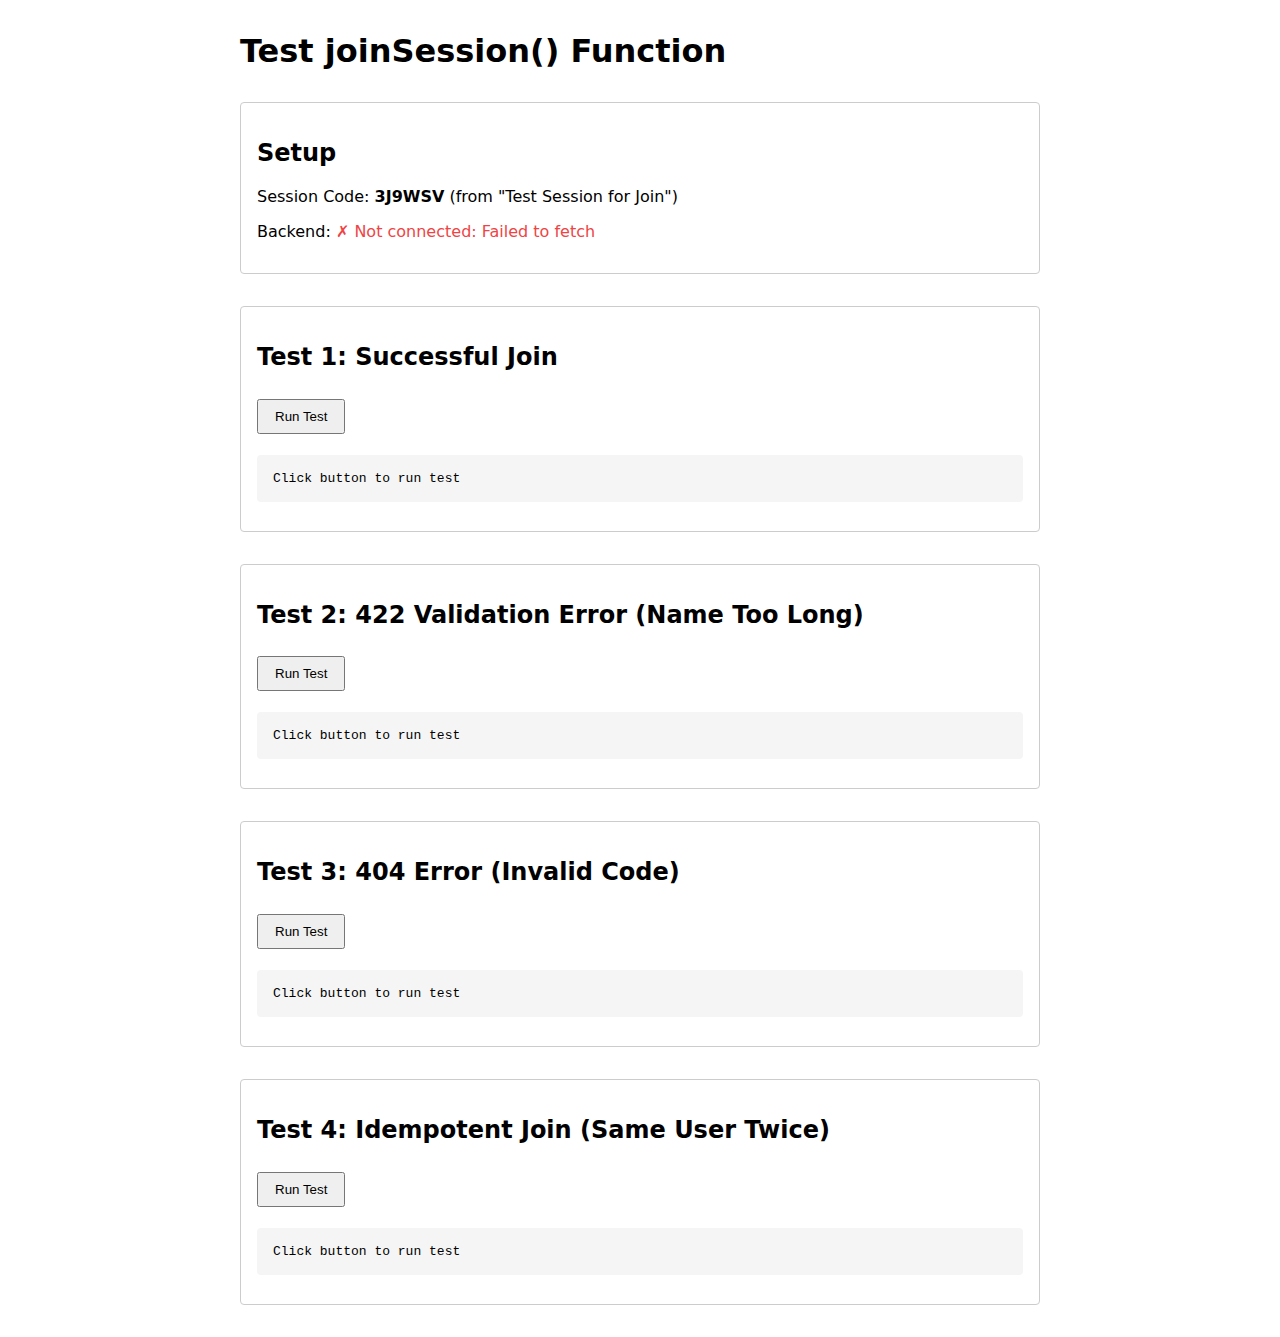
<file: frontend/public/test-join.html>
<!DOCTYPE html>
<html lang="en">
<head>
  <meta charset="UTF-8">
  <meta name="viewport" content="width=device-width, initial-scale=1.0">
  <title>Test Join Session Function</title>
  <style>
    body {
      font-family: system-ui, -apple-system, sans-serif;
      max-width: 800px;
      margin: 2rem auto;
      padding: 0 1rem;
    }
    .test-section {
      margin: 2rem 0;
      padding: 1rem;
      border: 1px solid #ccc;
      border-radius: 4px;
    }
    button {
      padding: 0.5rem 1rem;
      margin: 0.5rem 0.5rem 0.5rem 0;
      cursor: pointer;
    }
    pre {
      background: #f5f5f5;
      padding: 1rem;
      border-radius: 4px;
      overflow-x: auto;
    }
    .success { color: #22c55e; }
    .error { color: #ef4444; }
  </style>
</head>
<body>
  <h1>Test joinSession() Function</h1>
  
  <div class="test-section">
    <h2>Setup</h2>
    <p>Session Code: <strong>3J9WSV</strong> (from "Test Session for Join")</p>
    <p>Backend: <span id="backend-status">Checking...</span></p>
  </div>

  <div class="test-section">
    <h2>Test 1: Successful Join</h2>
    <button onclick="testSuccessfulJoin()">Run Test</button>
    <pre id="test1-output">Click button to run test</pre>
  </div>

  <div class="test-section">
    <h2>Test 2: 422 Validation Error (Name Too Long)</h2>
    <button onclick="testValidationError()">Run Test</button>
    <pre id="test2-output">Click button to run test</pre>
  </div>

  <div class="test-section">
    <h2>Test 3: 404 Error (Invalid Code)</h2>
    <button onclick="testNotFound()">Run Test</button>
    <pre id="test3-output">Click button to run test</pre>
  </div>

  <div class="test-section">
    <h2>Test 4: Idempotent Join (Same User Twice)</h2>
    <button onclick="testIdempotentJoin()">Run Test</button>
    <pre id="test4-output">Click button to run test</pre>
  </div>

  <script src="js/api.js"></script>
  <script>
    // Check backend status
    checkHealth()
      .then(() => {
        document.getElementById('backend-status').innerHTML = '<span class="success">✓ Connected</span>';
      })
      .catch((error) => {
        document.getElementById('backend-status').innerHTML = '<span class="error">✗ Not connected: ' + error.message + '</span>';
      });

    async function testSuccessfulJoin() {
      const output = document.getElementById('test1-output');
      output.textContent = 'Running...';
      
      try {
        const result = await joinSession('3J9WSV', 'Test Student Alice');
        output.innerHTML = '<span class="success">✓ SUCCESS</span>\n\n' + JSON.stringify(result, null, 2);
      } catch (error) {
        output.innerHTML = '<span class="error">✗ ERROR</span>\n\n' + error.message;
      }
    }

    async function testValidationError() {
      const output = document.getElementById('test2-output');
      output.textContent = 'Running...';
      
      try {
        const longName = 'A'.repeat(101); // 101 characters (max is 100)
        const result = await joinSession('3J9WSV', longName);
        output.innerHTML = '<span class="error">✗ UNEXPECTED SUCCESS</span>\n\nShould have failed with 422 error\n\n' + JSON.stringify(result, null, 2);
      } catch (error) {
        // This is expected - check if error message is readable
        const isReadable = !error.message.includes('[object Object]');
        const status = isReadable ? '✓ SUCCESS' : '✗ FAILURE';
        const statusClass = isReadable ? 'success' : 'error';
        output.innerHTML = `<span class="${statusClass}">${status}</span>\n\nError message is ${isReadable ? 'READABLE' : 'NOT READABLE ([object Object])'}\n\nMessage: ${error.message}`;
      }
    }

    async function testNotFound() {
      const output = document.getElementById('test3-output');
      output.textContent = 'Running...';
      
      try {
        const result = await joinSession('XXXXXX', 'Test User');
        output.innerHTML = '<span class="error">✗ UNEXPECTED SUCCESS</span>\n\nShould have failed with 404 error\n\n' + JSON.stringify(result, null, 2);
      } catch (error) {
        output.innerHTML = '<span class="success">✓ SUCCESS</span>\n\nGot expected 404 error\n\nMessage: ' + error.message;
      }
    }

    async function testIdempotentJoin() {
      const output = document.getElementById('test4-output');
      output.textContent = 'Running...';
      
      try {
        const result1 = await joinSession('3J9WSV', 'Same User');
        const result2 = await joinSession('3J9WSV', 'Same User');
        
        const match = result1.id === result2.id && result1.code === result2.code;
        const status = match ? '✓ SUCCESS' : '✗ FAILURE';
        const statusClass = match ? 'success' : 'error';
        
        output.innerHTML = `<span class="${statusClass}">${status}</span>\n\nIdempotent join ${match ? 'works correctly' : 'failed - got different results'}\n\nFirst join:\n${JSON.stringify(result1, null, 2)}\n\nSecond join:\n${JSON.stringify(result2, null, 2)}`;
      } catch (error) {
        output.innerHTML = '<span class="error">✗ ERROR</span>\n\n' + error.message;
      }
    }
  </script>
</body>
</html>
</file>
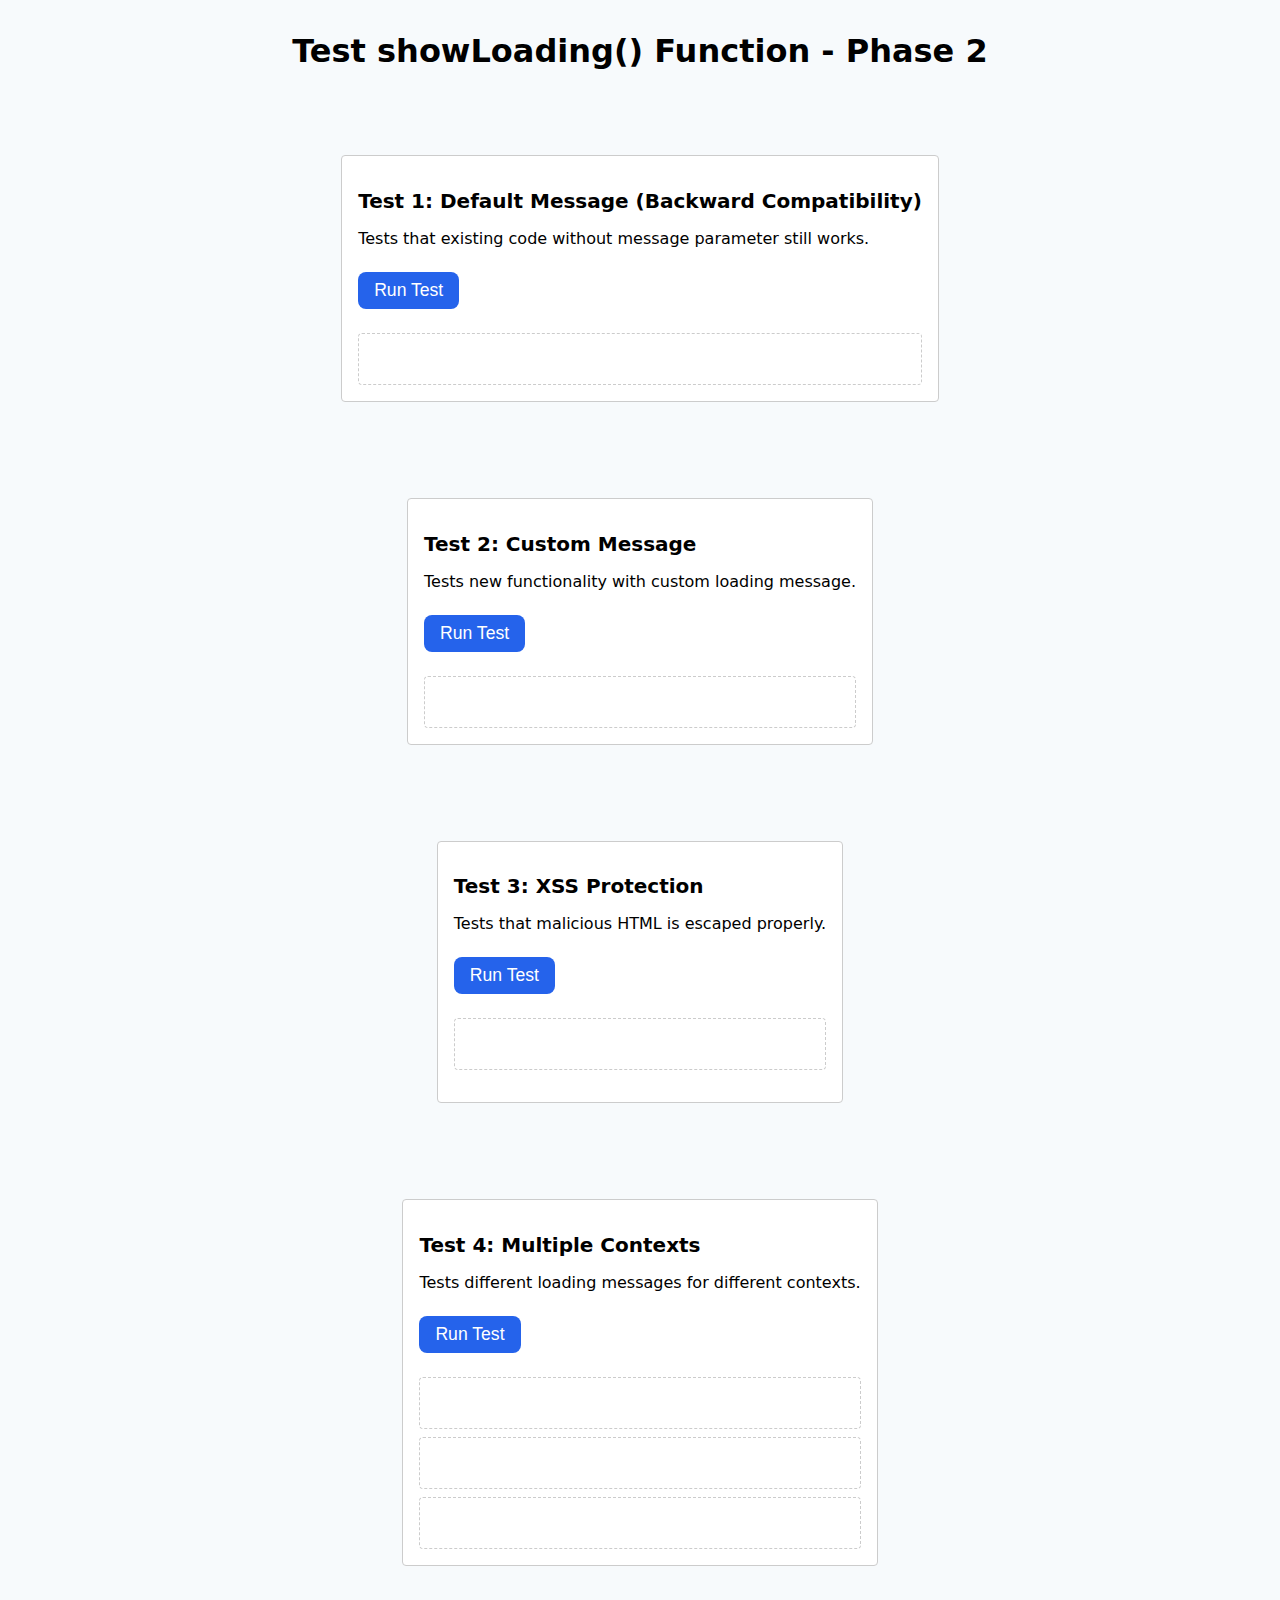
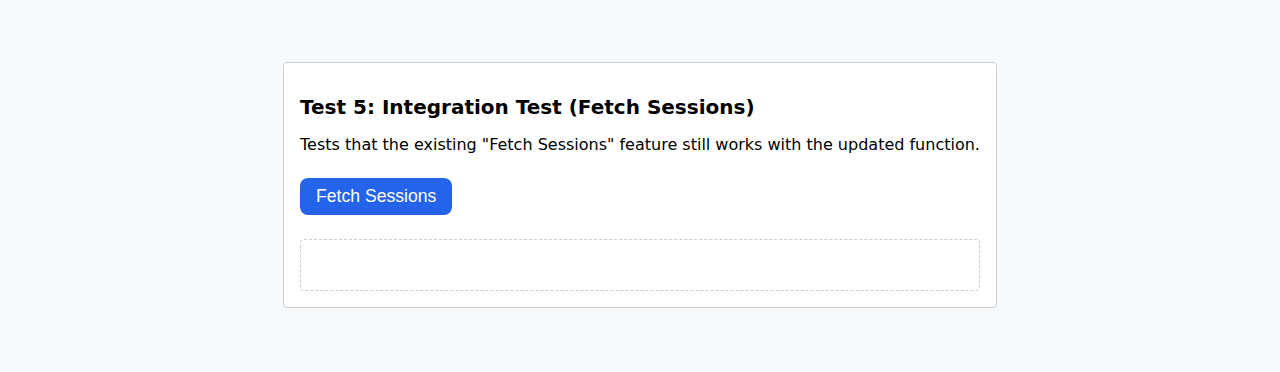
<file: frontend/public/test-showloading.html>
<!DOCTYPE html>
<html lang="en">
<head>
  <meta charset="UTF-8">
  <meta name="viewport" content="width=device-width, initial-scale=1.0">
  <title>Test showLoading() Function</title>
  <link rel="stylesheet" href="css/styles.css">
  <style>
    body {
      font-family: system-ui, -apple-system, sans-serif;
      max-width: 800px;
      margin: 2rem auto;
      padding: 0 1rem;
    }
    .test-section {
      margin: 2rem 0;
      padding: 1rem;
      border: 1px solid #ccc;
      border-radius: 4px;
      background: white;
    }
    button {
      padding: 0.5rem 1rem;
      margin: 0.5rem 0.5rem 0.5rem 0;
      cursor: pointer;
    }
    .output-box {
      margin-top: 1rem;
      min-height: 50px;
      border: 1px dashed #ccc;
      border-radius: 4px;
    }
    .success { 
      color: #22c55e; 
      font-weight: bold;
    }
  </style>
</head>
<body>
  <h1>Test showLoading() Function - Phase 2</h1>
  
  <div class="test-section">
    <h2>Test 1: Default Message (Backward Compatibility)</h2>
    <p>Tests that existing code without message parameter still works.</p>
    <button onclick="testDefaultMessage()">Run Test</button>
    <div id="test1-output" class="output-box"></div>
  </div>

  <div class="test-section">
    <h2>Test 2: Custom Message</h2>
    <p>Tests new functionality with custom loading message.</p>
    <button onclick="testCustomMessage()">Run Test</button>
    <div id="test2-output" class="output-box"></div>
  </div>

  <div class="test-section">
    <h2>Test 3: XSS Protection</h2>
    <p>Tests that malicious HTML is escaped properly.</p>
    <button onclick="testXSSProtection()">Run Test</button>
    <div id="test3-output" class="output-box"></div>
    <p id="test3-result"></p>
  </div>

  <div class="test-section">
    <h2>Test 4: Multiple Contexts</h2>
    <p>Tests different loading messages for different contexts.</p>
    <button onclick="testMultipleContexts()">Run Test</button>
    <div id="test4-output-1" class="output-box"></div>
    <div id="test4-output-2" class="output-box" style="margin-top: 0.5rem;"></div>
    <div id="test4-output-3" class="output-box" style="margin-top: 0.5rem;"></div>
  </div>

  <div class="test-section">
    <h2>Test 5: Integration Test (Fetch Sessions)</h2>
    <p>Tests that the existing "Fetch Sessions" feature still works with the updated function.</p>
    <button id="fetch-sessions">Fetch Sessions</button>
    <div id="sessions-output" class="output-box"></div>
  </div>

  <script src="js/utils.js"></script>
  <script src="js/api.js"></script>
  <script src="js/ui.js"></script>
  <script>
    function testDefaultMessage() {
      const output = document.getElementById('test1-output');
      
      // Call without message parameter (backward compatibility)
      showLoading(output);
      
      // Verify the default message is "Loading…"
      setTimeout(() => {
        const message = output.querySelector('.loading-message')?.textContent;
        if (message === 'Loading…') {
          output.innerHTML += '<p class="success">✓ PASS: Default message is "Loading…"</p>';
        } else {
          output.innerHTML += `<p style="color: red;">✗ FAIL: Expected "Loading…" but got "${message}"</p>`;
        }
      }, 100);
    }

    function testCustomMessage() {
      const output = document.getElementById('test2-output');
      
      // Call with custom message
      showLoading(output, 'Joining session…');
      
      // Verify the custom message is displayed
      setTimeout(() => {
        const message = output.querySelector('.loading-message')?.textContent;
        if (message === 'Joining session…') {
          output.innerHTML += '<p class="success">✓ PASS: Custom message displayed correctly</p>';
        } else {
          output.innerHTML += `<p style="color: red;">✗ FAIL: Expected "Joining session…" but got "${message}"</p>`;
        }
      }, 100);
    }

    function testXSSProtection() {
      const output = document.getElementById('test3-output');
      const result = document.getElementById('test3-result');
      
      // Try to inject malicious HTML (using string concatenation to avoid linter false positives)
      const scriptTag = '<' + 'script' + '>alert("XSS")<' + '/script' + '>';
      const imgTag = '<' + 'img src=x onerror=alert("XSS")' + '>';
      const maliciousInput = scriptTag + imgTag;
      showLoading(output, maliciousInput);
      
      // Check that the content is escaped
      setTimeout(() => {
        const html = output.innerHTML;
        const scriptSearch = '<' + 'script' + '>';
        const imgSearch = '<' + 'img';
        const hasScriptTag = html.includes(scriptSearch);
        const hasImgTag = html.includes(imgSearch);
        
        if (!hasScriptTag && !hasImgTag) {
          result.innerHTML = '<p class="success">✓ PASS: Malicious HTML was escaped and not executed</p>';
        } else {
          result.innerHTML = '<p style="color: red;">✗ FAIL: XSS vulnerability detected!</p>';
        }
      }, 100);
    }

    function testMultipleContexts() {
      const output1 = document.getElementById('test4-output-1');
      const output2 = document.getElementById('test4-output-2');
      const output3 = document.getElementById('test4-output-3');
      
      // Different messages for different contexts
      showLoading(output1, 'Creating session…');
      showLoading(output2, 'Joining session…');
      showLoading(output3, 'Submitting question…');
      
      setTimeout(() => {
        const msg1 = output1.querySelector('.loading-message')?.textContent;
        const msg2 = output2.querySelector('.loading-message')?.textContent;
        const msg3 = output3.querySelector('.loading-message')?.textContent;
        
        if (msg1 === 'Creating session…' && 
            msg2 === 'Joining session…' && 
            msg3 === 'Submitting question…') {
          output3.innerHTML += '<p class="success">✓ PASS: All context-specific messages work correctly</p>';
        } else {
          output3.innerHTML += '<p style="color: red;">✗ FAIL: Messages do not match expected values</p>';
        }
      }, 100);
    }
  </script>
</body>
</html>
</file>
<file: frontend/public/css/styles.css>
/**
 * ClassEngage Styles
 * 
 * Global styles for the ClassEngage application.
 * Organized by: Layout → Components → Utilities
 */

/* ============================================================
   Layout & Base Styles
   ============================================================ */

body {
  font-family: system-ui, sans-serif;
  display: flex;
  flex-direction: column;
  gap: 2rem;
  align-items: center;
  justify-content: center;
  min-height: 100vh;
  background: #f7fafc;
  padding: 1rem;
  margin: 0;
}

section {
  background: #fff;
  padding: 2rem;
  border-radius: 0.5rem;
  box-shadow: 0 1px 3px rgba(0, 0, 0, 0.1);
  max-width: 600px;
  width: 100%;
}

/* ============================================================
   Typography
   ============================================================ */

h1 {
  margin-top: 0;
}

h2 {
  font-size: 1.25rem;
  margin-bottom: 1rem;
}

/* ============================================================
   Buttons
   ============================================================ */

button {
  padding: 0.75rem 1.5rem;
  font-size: 1.1rem;
  border-radius: 0.5rem;
  border: none;
  background: #2563eb;
  color: #fff;
  cursor: pointer;
  margin-bottom: 1rem;
  transition: background 0.2s ease;
}

button:hover {
  background: #1d4ed8;
}

button:disabled {
  background: #94a3b8;
  cursor: not-allowed;
}

/* ============================================================
   Code & Pre-formatted Text
   ============================================================ */

pre {
  background: #0f172a;
  color: #f8fafc;
  padding: 1rem;
  border-radius: 0.5rem;
  overflow-x: auto;
  font-size: 0.9rem;
  line-height: 1.5;
}

/* ============================================================
   Session Components
   ============================================================ */

.session-list {
  display: flex;
  flex-direction: column;
  gap: 0.75rem;
}

.session-card {
  background: #f1f5f9;
  padding: 1rem;
  border-radius: 0.375rem;
  border-left: 4px solid #2563eb;
  transition: transform 0.2s ease, box-shadow 0.2s ease;
}

.session-card:hover {
  transform: translateY(-2px);
  box-shadow: 0 4px 6px rgba(0, 0, 0, 0.1);
}

.session-title {
  font-weight: 600;
  font-size: 1.1rem;
  margin-bottom: 0.25rem;
  color: #0f172a;
}

.session-meta {
  color: #64748b;
  font-size: 0.9rem;
}

/* ============================================================
   Utility Classes
   ============================================================ */

.empty-message {
  color: #64748b;
  font-style: italic;
  text-align: center;
  padding: 2rem;
}

.loading-message {
  color: #64748b;
  text-align: center;
  padding: 1rem;
}

.error-message {
  color: #dc2626;
  padding: 1rem;
  background: #fef2f2;
  border-radius: 0.375rem;
  border-left: 4px solid #dc2626;
}

/* ============================================================
   Form Components
   ============================================================ */

.form-group {
  margin-bottom: 1rem;
}

.form-group label {
  display: block;
  font-weight: 600;
  margin-bottom: 0.25rem;
  color: #1e293b;
}

.form-group input {
  width: 100%;
  padding: 0.5rem;
  border: 1px solid #cbd5e1;
  border-radius: 0.375rem;
  font-size: 1rem;
}

.form-group input:focus {
  outline: none;
  border-color: #2563eb;
  box-shadow: 0 0 0 3px rgba(37, 99, 235, 0.1);
}

.form-group small {
  display: block;
  margin-top: 0.25rem;
  color: #64748b;
  font-size: 0.875rem;
}

/* ============================================================
   Success Messages
   ============================================================ */

.success-message {
  background: #d1fae5;
  border-left: 4px solid #10b981;
  padding: 1rem;
  border-radius: 0.375rem;
}

.success-message h3 {
  margin-top: 0;
  color: #065f46;
}

.session-details {
  margin: 1rem 0;
}

.session-details p {
  margin: 0.5rem 0;
  color: #1e293b;
}

.next-steps {
  margin-top: 1rem;
  padding-top: 1rem;
  border-top: 1px solid #a7f3d0;
  color: #065f46;
  font-style: italic;
}
</file>
